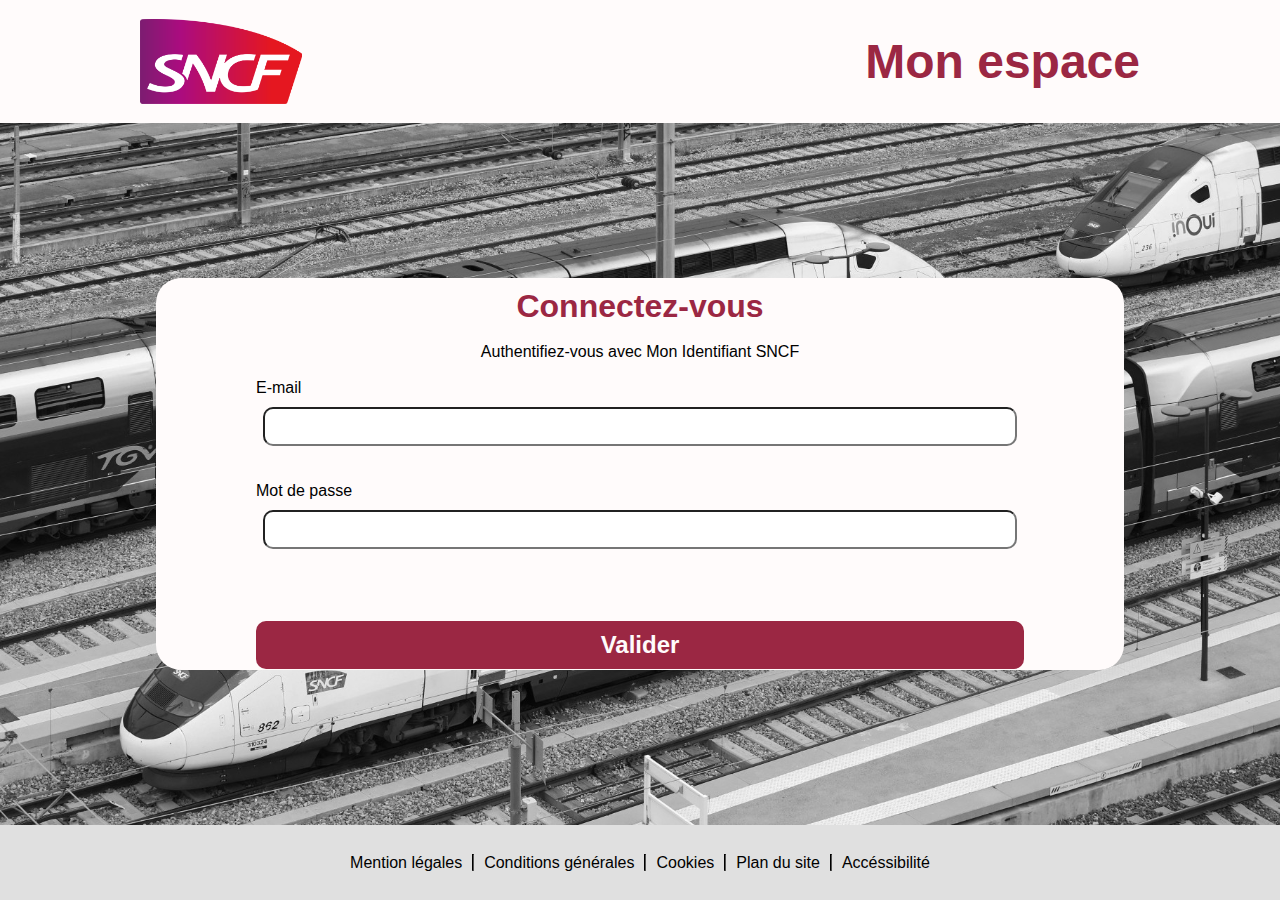
<file: html/initeraire.html>
<!DOCTYPE html>
<html lang="fr">
<head>
  <meta charset="utf-8">
  <title>Page de connexion</title>
  <link rel="stylesheet" href="../css/connexion_style.css">
</head>

<body>
<!-- HEADER -->
<header>
  <div class="container">
    <img src="../img/sncf_logo.png" alt="logo SNCF">
    <h1>Mon espace</h1>
  </div>
</header>

<!-- MAIN -->
<main>
  <div id="connexion">
    <div class="#container">
      <h2>Connectez-vous</h2>
      <br>
      <p>Authentifiez-vous avec Mon Identifiant SNCF</p>
      <br>
      <label for="email">E-mail</label><br>
      <input type="text" id="email" name="email">
      <br><br>
      <label for="mdp">Mot de passe</label><br>
      <input type="text" id="mdp" name="motdepasse">
      <br><br><br><br>
      <button>Valider</button>
    </div>
  </div>
</main>

<!-- FOOTER -->
<footer>
  <div class="container">
    <a href="https://tgvinoui.sncf/mentions-legales" target="_blank"><p>Mention légales</p></a>
    <hr>
    <a href="https://tgvinoui.sncf/conditions-generales" target="_blank"><p>Conditions générales</p></a>
    <hr>
    <a href="https://tgvinoui.sncf/cookies" target="_blank"><p>Cookies</p></a>
    <hr>
    <a href="https://tgvinoui.sncf/plan-du-site" target="_blank"><p>Plan du site</p></a>
    <hr>
    <a href="https://tgvinoui.sncf/accessibilite" target="_blank"><p>Accéssibilité</p></a>
  </div>
</footer>
</body>
</html>
</file>
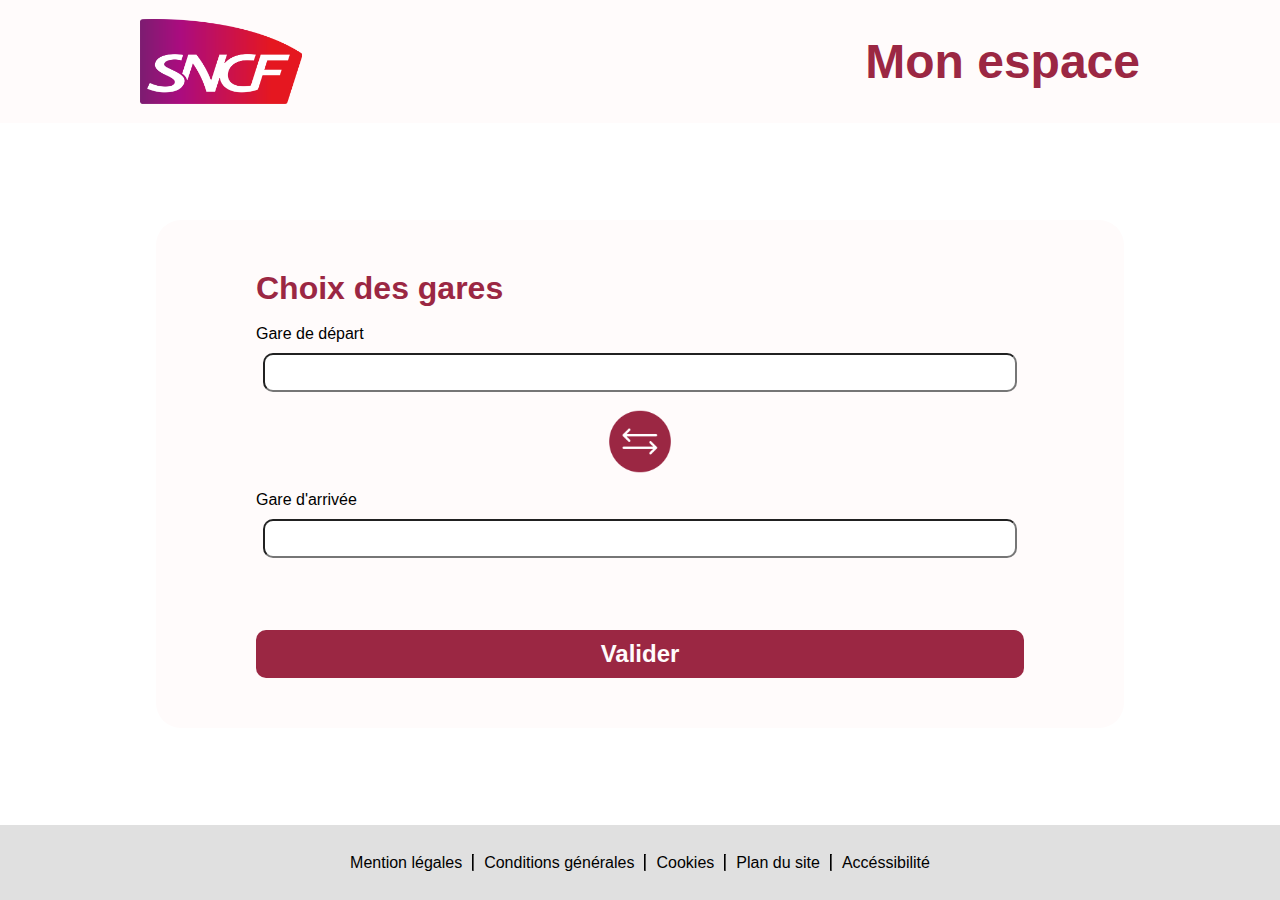
<file: html/itineraire.html>
<!DOCTYPE html>
<html lang="fr">
<head>
  <meta charset="utf-8">
  <title>Page de connexion</title>
  <link rel="stylesheet" href="../css/connexion_style.css">
  <link rel="stylesheet" href="../css/itineraire_style.css">
</head>

<body>
<!-- HEADER -->
<header>
  <div class="container">
    <img src="../img/sncf_logo.png" alt="logo SNCF">
    <h1>Mon espace</h1>
  </div>
</header>

<!-- MAIN -->
<main>
  <div id="choixGare">
    <div class="#container">
      <h2>Choix des gares</h2>
      <br>
      <label for="departChoix">Gare de départ</label><br>
      <input type="text" id="departChoix" name="depart">
      <br>
      <img id="swipe" src="../img/swipe.png" alt="">
      <br>
      <label for="arriveeChoix">Gare d'arrivée</label><br>
      <input type="text" id="arriveeChoix" name="arrivee">
      <br><br><br><br>
      <button>Valider</button>
    </div>
  </div>

  <div id="itineraire" hidden>
    <div class="wrapper">
      <div class="one">
        <div class="rectangle"><div class="rond1"></div><div class="rond2"></div></div>
      </div>
      <div class="two">
        <h3>Gare de départ</h3>
      </div>
      <div class="three">
        <h4>RER C</h4>
        <p>30 minutes</p>
      </div>
      <div class="four">
        <h3>Gare d'arrivée</h3>
      </div>
    </div>
      <br><br><br><br>
      <button>Retour</button>
    </div>
  </div>
</main>

<!-- FOOTER -->
<footer>
  <div class="container">
    <a href="https://tgvinoui.sncf/mentions-legales" target="_blank"><p>Mention légales</p></a>
    <hr>
    <a href="https://tgvinoui.sncf/conditions-generales" target="_blank"><p>Conditions générales</p></a>
    <hr>
    <a href="https://tgvinoui.sncf/cookies" target="_blank"><p>Cookies</p></a>
    <hr>
    <a href="https://tgvinoui.sncf/plan-du-site" target="_blank"><p>Plan du site</p></a>
    <hr>
    <a href="https://tgvinoui.sncf/accessibilite" target="_blank"><p>Accéssibilité</p></a>
  </div>
</footer>
</body>
</html>
</file>
<file: css/connexion_style.css>
/* SETTINGS */
:root{
    --black : #000000;
    --white : #fffbfb;
    --sncf : #9B2743;
    --footer : rgb(224, 224, 224);

    --ff-avenir : 'Avenir', Arial, sans-serif;
}
h1,h2,h3{
    color : var(--sncf);
    font-weight: bold;
}
a{
    text-decoration: none;
    color : var(--black);
}

h1{
    font-size: 3em;
}

h2{
    font-size : 2em;
}
*{
    margin : 0;
    padding: 0;
    font-family: var(--ff-avenir);
}
html, body{
    height: 100%;
}
/* BODY */
body{
    display: flex;
    flex-direction: column;
}

/* HEADER */
header{
    height: 125px;
    background-color: var(--white);
    display: flex;
    flex-direction: row;
    justify-content: space-around;
    padding-top: 1%;
    padding-bottom: 1%;
}
header>.container{
    display: grid;
    grid-template-columns: auto 1fr 1fr;
    max-width: 1000px;
    width: 80%;
    /*
    display: flex;
    flex-direction: row;
    justify-content: space-around;*/
}
header>.container>.containerItineraire{
    display : grid;
    grid-template-columns: 1fr 2fr;
}
header .containerMenu{
    /*background-color: aqua;*/
    grid-column: 2;
    display: flex;
    justify-content: start;
    width: 160%;
}
header .containerMenu #nom{
    padding-right: 10px;
}
header .containerMenu #prof{
    padding-right: 10px;
}
header .containerMenu #deco{
    padding-right: 10px;
    font-weight: bold;
    padding-top: 2px;
    font-size: 16px;
}
header>.container>img{
    height: 85px;
    grid-column: 1;
    margin:auto
}
header>.container>h1{
    grid-column: 3;
    justify-self: end;
    align-self: center;
}
/* MAIN */
main{
    position : relative;
    height: 100%;
    /*background-image: linear-gradient(white, white), url(../img/bg_sncf.jpg);*/
    background-blend-mode: saturation;
    background-size: cover;
    display: flex;
    flex-direction: column;
    align-items: center;
    justify-content: center;
}
main:has(> div#connexion) {
    background-image: linear-gradient(white, white), url(../img/bg_sncf.jpg);
}

main:has(> div#inscription) {
    background-image: linear-gradient(white, white), url(../img/bg_sncf.jpg);
}

#map{
    position: absolute;
    height: 100%;
    width: 100%;
    z-index: -1;
}
#back{
    width: 5%;
    padding: 20px;
    display: none;
}
.loader{
    position: absolute;
    top: 50%;
    bottom: 0;
    left: 50%;
    right: 0;
    transform: translate(-50%, -50%);
    box-sizing: border-box;
    Margin: 0;
    height: 12%;
    width: 10%;
}
#inscription, #choixGare, #itineraire {
    max-width: 800px;
    width: 60%;
    background-color: var(--white);
    border-radius: 25px;
    padding: 50px;
    padding-left: 100px;padding-right: 100px;
    margin-top: 10px;margin-bottom: 10px;
}
#connexion{
    max-width: 800px;
    width: 60%;
    background-color: var(--white);
    border-radius: 25px;
    padding-top: 10px; padding-bottom: 1px;
    padding-left: 100px;padding-right: 100px;
    margin-top: 140px;margin-bottom: 140px;

}
#connexion h2, #connexion p, #itineraire h2, #itineraire p, #inscription h2, #inscription p{
    text-align: center;
}
input{
    display: block;
    margin-top: 10px;
    margin-left: auto;
    margin-right: auto;
    width: 95%;
    padding: 10px;
    border-radius: 10px;
}
button, .submit{
    display: block;
    width: 100%;
    padding: 10px;
    border-radius: 10px;
    border-width: 0;
    background-color: var(--sncf);
    color: var(--white);
    font-weight: bold;
    font-size: 1.5em;
    margin-left: auto;
    margin-right: auto;
}
.submit{
    cursor: pointer;
    margin-top: 20px;
    margin-bottom: 20px;
}
.alert-box{
    width: 300px;
    min-height: 150px;
    background: #fff;
    border-radius: 10px;
    box-shadow: 0 5px 100px rgba(0, 0, 0, 0.05);
    position: fixed;
    top: 60%;
    left: 50%;
    transform: translate(-50%, -50%);
    padding: 20px;
    opacity: 0;
    pointer-events: none;
    transition: 1s;
    z-index: 2;
}
.alert-img{
    display: block;
    margin: 10px auto 20px;
    height: 60px;
}
.alert-msg{
    color: #e24c4b;
    font-size: 20px;
    text-transform: capitalize;
    text-align: center;
    line-height: 30px;
    font-weight: 500;
}
.alert-box.show{
    opacity: 1;
    pointer-events: all;
    top: 50%;
}

/* FOOTER */
footer{
    background-color: var(--footer);
    left: 0;
    bottom: 0;
    width: 100%;
}
footer>.container{
    height: 75px;
    display: flex;
    flex-direction: row;
    justify-content: center;
    align-items: center;
}
footer>.container>hr{
    height: 15px;
    border-color : var(--black);
    background-color: var(--black);
}
footer>.container>a>p{
    margin: 10px;
}

@media screen and (max-width : 610px){
    /*HEADER*/

    header{
        background-color: var(--footer);
        height: 115px;
        display: flex;
        flex-direction: column;
    }
    header>.container{
        display: inline-block;
        width: 80%;
        /*
        display: flex;
        flex-direction: row;
        justify-content: space-around;*/
    }
    header>.container>img{
        height: 35px;
        margin-left: 2%;
        margin-top: 1%;
    }
    header>.container>h1{
        text-align: center;
        margin-left: 23%;
        font-size: 40px;
    }

    header .containerMenu{
        /*background-color: aqua;*/
        grid-column: 2;
        display: flex;
        justify-content: space-between;
        width: 108%;

    }

    /*MAIN*/
    #connexion, #inscription, #itineraire{
        border-radius: 0%;
        margin-top: 0%;
        margin-bottom: 0%;
        height: 100%;
        width: 70%;
    }

    /*FOOTER*/
    footer>.container{
        height: 55px;
    }
    footer>.container>a>p{
        font-size: 12px;
    }
}
</file>
<file: css/itineraire_style.css>
.rectangle{
    width: 30px;
    height: 320px;
    background-color: black;
    border-radius: 50px;
}

.rond1, .rond2{
    position: relative;
    width: 20px;
    height: 20px;
    border-radius: 50%;
    background-color: var(--white);
    margin-left: 5px;
    top: 6px;
}

.rond2{
    top: 274px;
}

.wrapper{
    display: grid;
    grid-template-columns: 60px auto;
    grid-gap: 10px;
    grid-auto-rows: minmax(100px, auto);

}

.one {
    grid-column: 1;
    grid-row: 1 / 4;
}

.two{
    grid-column: 2;
    grid-row: 1;
}

.three{
    grid-column: 2;
    grid-row: 2;
    align-self: center;
}

.four{
    grid-column: 2;
    grid-row: 3;
    align-self: end;
}

.containerItineraire{
    background-color: red;
    grid-column: 3;
    display: flex;
    flex-direction: row;
    justify-content: end;
    margin-top: 2%; 
}

#chemin{
    background-color: var(--white);
    border-radius: 25px;
    padding: 47px;
    margin-left: 50%;
    min-width: 25%;
}

#scrollable{
    height: 320px;
    overflow: auto;
}

#swipe{
    display: block;
    width: 8%;
    margin-left: auto;
    margin-right: auto;
}


 /* A REVOIR */
@media screen and (max-width: 710px) {
    #chemin{
        background-color: var(--white);
        border-radius: 25px;
        padding: 47px;
        margin-left: 0;
        min-width: 40%;
    }

    #back{
        width: 10%;
    }
}

@media screen and (max-width: 610px) {
    .containerItineraire{
        /*background-color: red;*/
        display: block;
        text-align: start;
        margin-left: 2%;

    }
}
</file>
